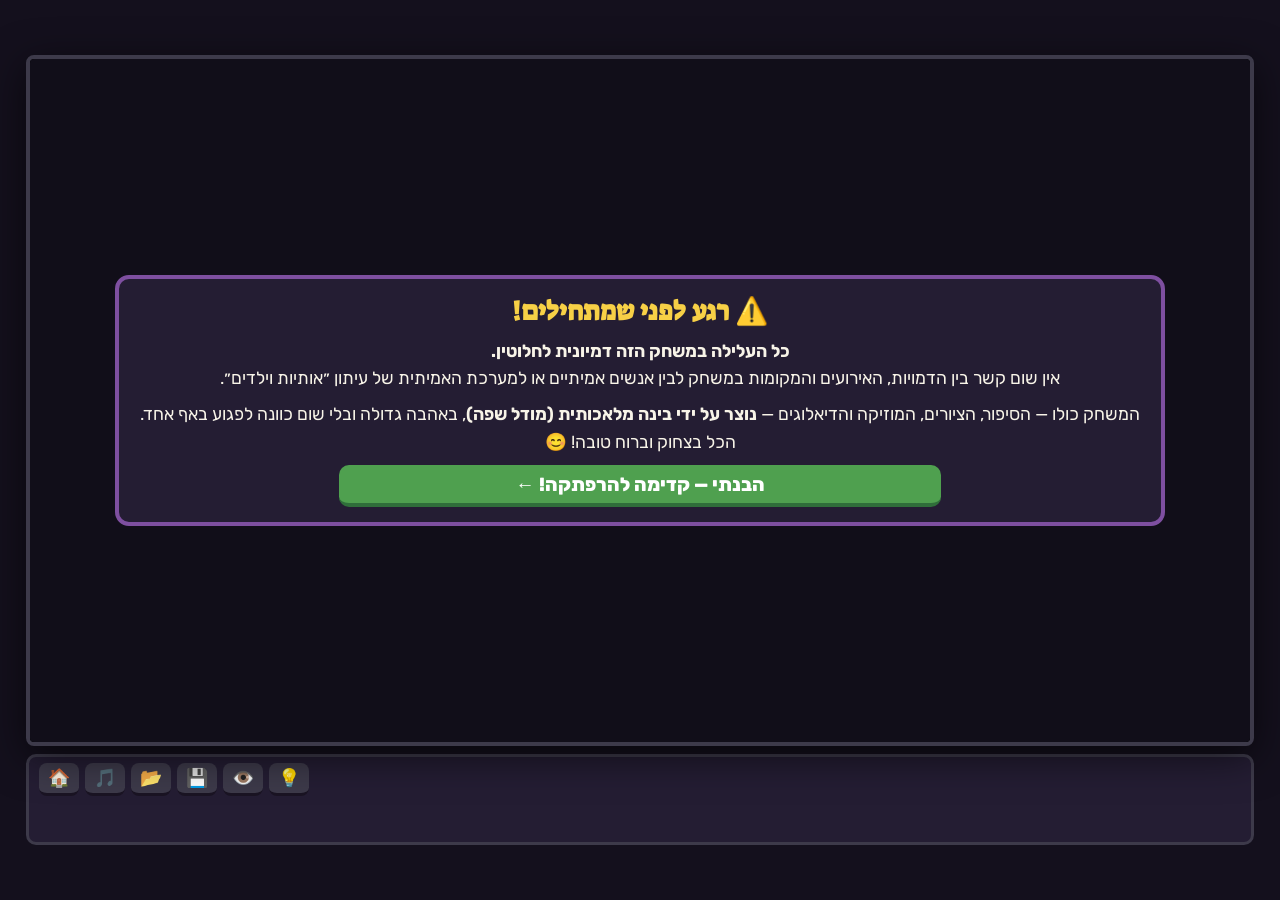
<file: index.html>
<!DOCTYPE html>
<html lang="he" dir="rtl">
<head>
<meta charset="UTF-8">
<meta name="viewport" content="width=device-width, initial-scale=1.0">
<title>אותיות וילדים: תעלומת הכתבה שנעלמה</title>
<meta name="description" content="משחק הרפתקאות פיקסל-ארט בעברית לילדים, בסגנון משחקי ההרפתקה של שנות ה-90. עלילה בדיונית לחלוטין, נוצר כולו בבינה מלאכותית.">
<link rel="preconnect" href="https://fonts.googleapis.com">
<link href="https://fonts.googleapis.com/css2?family=Rubik:wght@400;600;800&family=Suez+One&display=swap" rel="stylesheet">
<link rel="stylesheet" href="css/style.css">
</head>
<body>
<div id="stage">
  <canvas id="screen" width="320" height="180"></canvas>
  <div id="ui">
    <div id="hoverlabel"></div>
    <div id="toast"></div>
    <div id="dialog"><span id="dlg-name"></span><span id="dlg-text"></span><span id="dlg-more">▼</span></div>
    <div id="choices"></div>

    <!-- disclaimer screen -->
    <div class="screen" id="screen-disclaimer">
      <div class="panel">
        <h2>⚠️ רגע לפני שמתחילים!</h2>
        <p><b>כל העלילה במשחק הזה דמיונית לחלוטין.</b><br>
        אין שום קשר בין הדמויות, האירועים והמקומות במשחק לבין אנשים אמיתיים או למערכת האמיתית של עיתון ״אותיות וילדים״.</p>
        <p>המשחק כולו — הסיפור, הציורים, המוזיקה והדיאלוגים — <b>נוצר על ידי בינה מלאכותית (מודל שפה)</b>, באהבה גדולה ובלי שום כוונה לפגוע באף אחד. הכל בצחוק וברוח טובה! 😊</p>
        <button id="btn-disclaimer-ok">הבנתי — קדימה להרפתקה! ←</button>
      </div>
    </div>

    <!-- title screen -->
    <div class="screen" id="screen-title">
      <div class="panel title-panel">
        <div class="title-logo">אותיות וילדים</div>
        <div class="title-sub">תעלומת הכתבה שנעלמה 🗞️</div>
        <div class="title-tag">הרפתקת פיקסלים לכל המשפחה, בהשראת משחקי ההרפתקה של שנות ה-90</div>
        <button id="btn-new">🎮 משחק חדש</button>
        <button id="btn-continue" style="display:none">⏩ המשך משחק</button>
        <div class="title-credit">משחק בדיוני שנוצר כולו בבינה מלאכותית 🤖</div>
      </div>
    </div>

    <!-- win screen -->
    <div class="screen" id="screen-win">
      <div class="panel">
        <canvas id="win-canvas" width="320" height="180"></canvas>
        <h2>🎉 הגיליון יצא לדפוס! 🎉</h2>
        <p>בזכותך, קוראי ״אותיות וילדים״ יקבלו את העיתון בזמן —<br>וגם כתבה חדשה: <b>״נעם — גיבור המערכת!״</b></p>
        <p class="small">תזכורת: כל הסיפור דמיוני לגמרי ונוצר בבינה מלאכותית 🤖💛</p>
        <button id="btn-win-again">🏠 חזרה לתפריט</button>
      </div>
    </div>

    <!-- save/load modal -->
    <div class="screen" id="slots" style="display:none">
      <div class="panel">
        <h2 id="slots-title"></h2>
        <div id="slots-list"></div>
      </div>
    </div>
  </div>
</div>

<div id="hud">
  <div id="hud-top">
    <span id="roomname"></span>
    <span id="hud-btns">
      <button id="btn-hint" title="רמז">💡</button>
      <button id="btn-look" title="מבט (או קליק ימני)">👁️</button>
      <button id="btn-save" title="שמירה">💾</button>
      <button id="btn-load" title="טעינה">📂</button>
      <button id="btn-music" title="מוזיקה">🎵</button>
      <button id="btn-menu" title="תפריט">🏠</button>
    </span>
  </div>
  <div id="inv-items"></div>
</div>

<!-- core -->
<script src="js/art.js"></script>
<script src="js/audio.js"></script>
<script src="js/sprites_core.js"></script>
<!-- sprites -->
<script src="js/sprites/rivka.js"></script>
<script src="js/sprites/gila.js"></script>
<script src="js/sprites/dovi.js"></script>
<script src="js/sprites/yossi.js"></script>
<script src="js/sprites/hana.js"></script>
<script src="js/sprites/shimon.js"></script>
<script src="js/sprites/benny.js"></script>
<script src="js/sprites/cat.js"></script>
<script src="js/sprites/pigeon.js"></script>
<script src="js/sprites/dog.js"></script>
<!-- engine + game -->
<script src="js/engine.js"></script>
<script src="js/game.js"></script>
<!-- music -->
<script src="js/music/title.js"></script>
<script src="js/music/office.js"></script>
<script src="js/music/lobby.js"></script>
<script src="js/music/newsroom.js"></script>
<script src="js/music/kitchen.js"></script>
<script src="js/music/design.js"></script>
<script src="js/music/meeting.js"></script>
<script src="js/music/archive.js"></script>
<script src="js/music/roof.js"></script>
<script src="js/music/street.js"></script>
<script src="js/music/print.js"></script>
<script src="js/music/finale.js"></script>
<!-- room backgrounds -->
<script src="js/rooms/win_bg.js"></script>
<script src="js/rooms/office_bg.js"></script>
<script src="js/rooms/lobby_bg.js"></script>
<script src="js/rooms/newsroom_bg.js"></script>
<script src="js/rooms/kitchen_bg.js"></script>
<script src="js/rooms/design_bg.js"></script>
<script src="js/rooms/meeting_bg.js"></script>
<script src="js/rooms/archive_bg.js"></script>
<script src="js/rooms/roof_bg.js"></script>
<script src="js/rooms/street_bg.js"></script>
<script src="js/rooms/print_bg.js"></script>
<!-- rooms -->
<script src="js/rooms/office.js"></script>
<script src="js/rooms/lobby.js"></script>
<script src="js/rooms/newsroom.js"></script>
<script src="js/rooms/kitchen.js"></script>
<script src="js/rooms/design.js"></script>
<script src="js/rooms/meeting.js"></script>
<script src="js/rooms/archive.js"></script>
<script src="js/rooms/roof.js"></script>
<script src="js/rooms/street.js"></script>
<script src="js/rooms/print.js"></script>
</body>
</html>
</file>
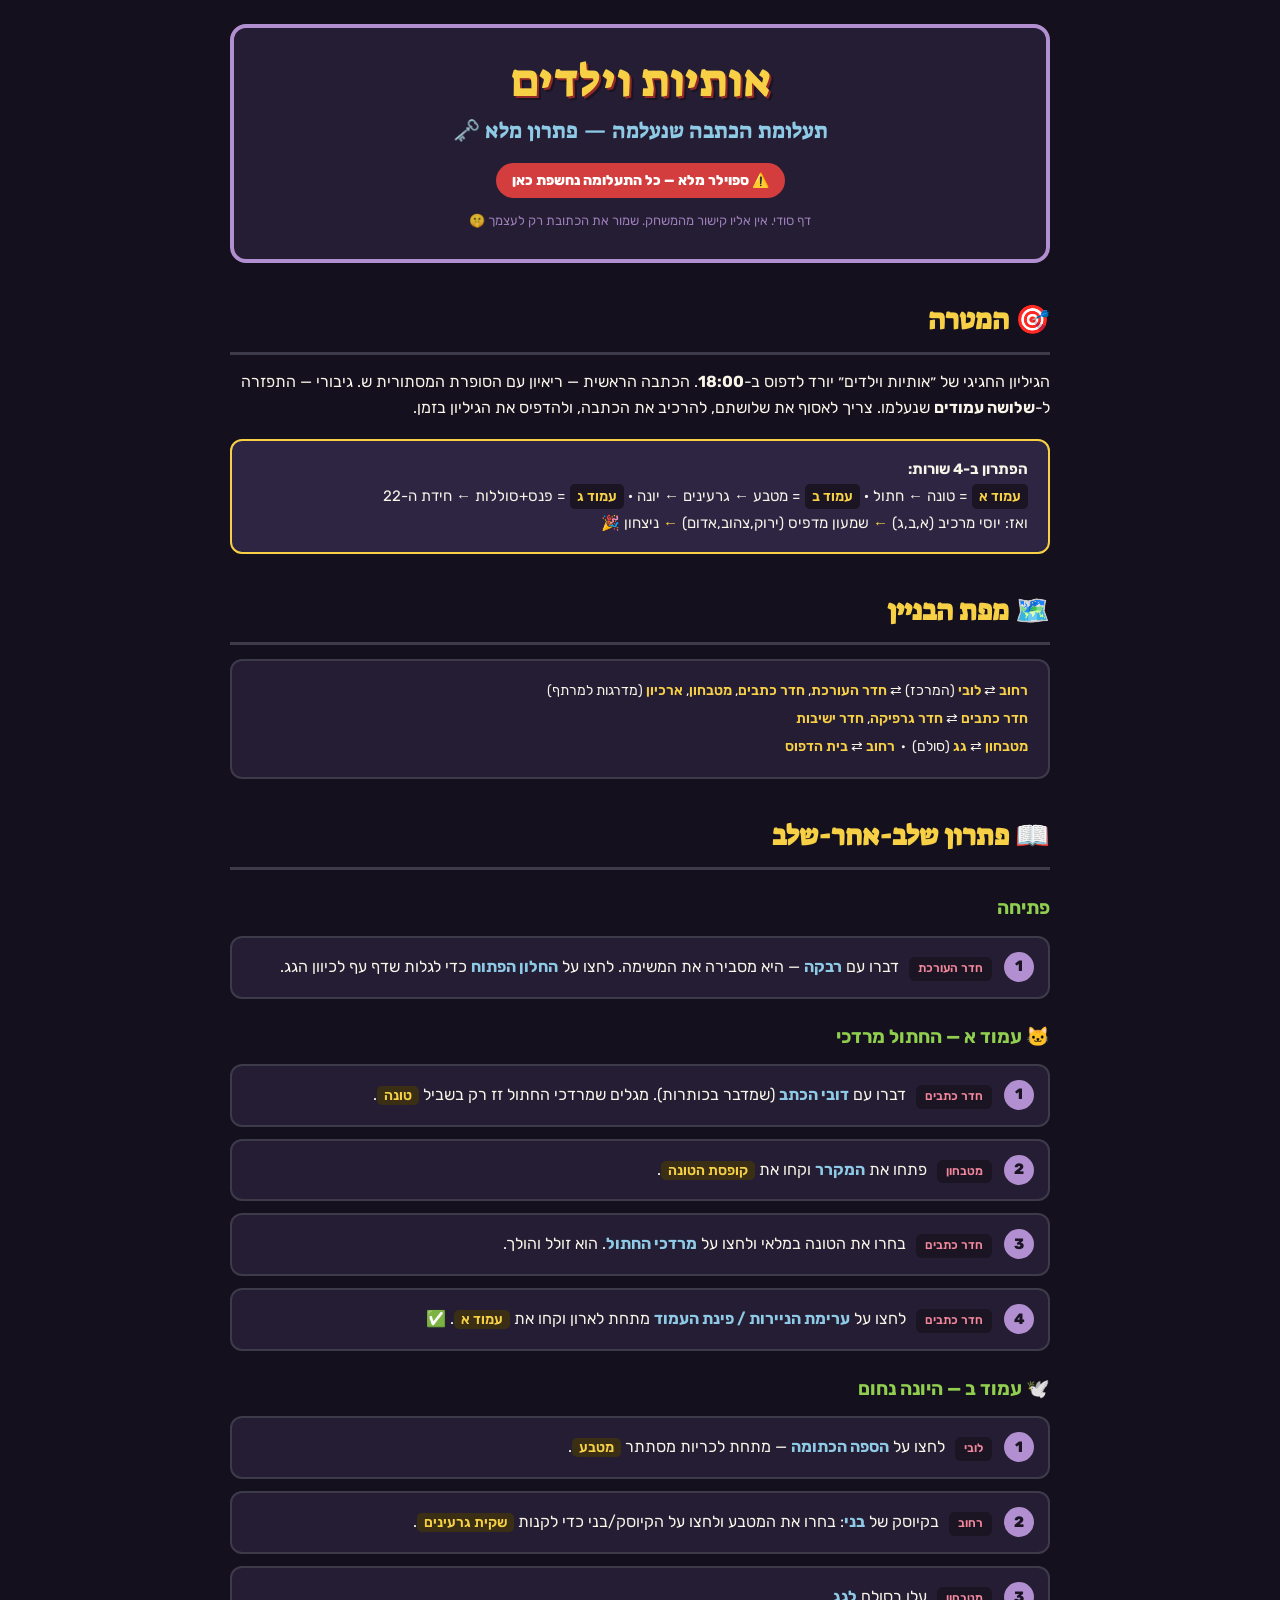
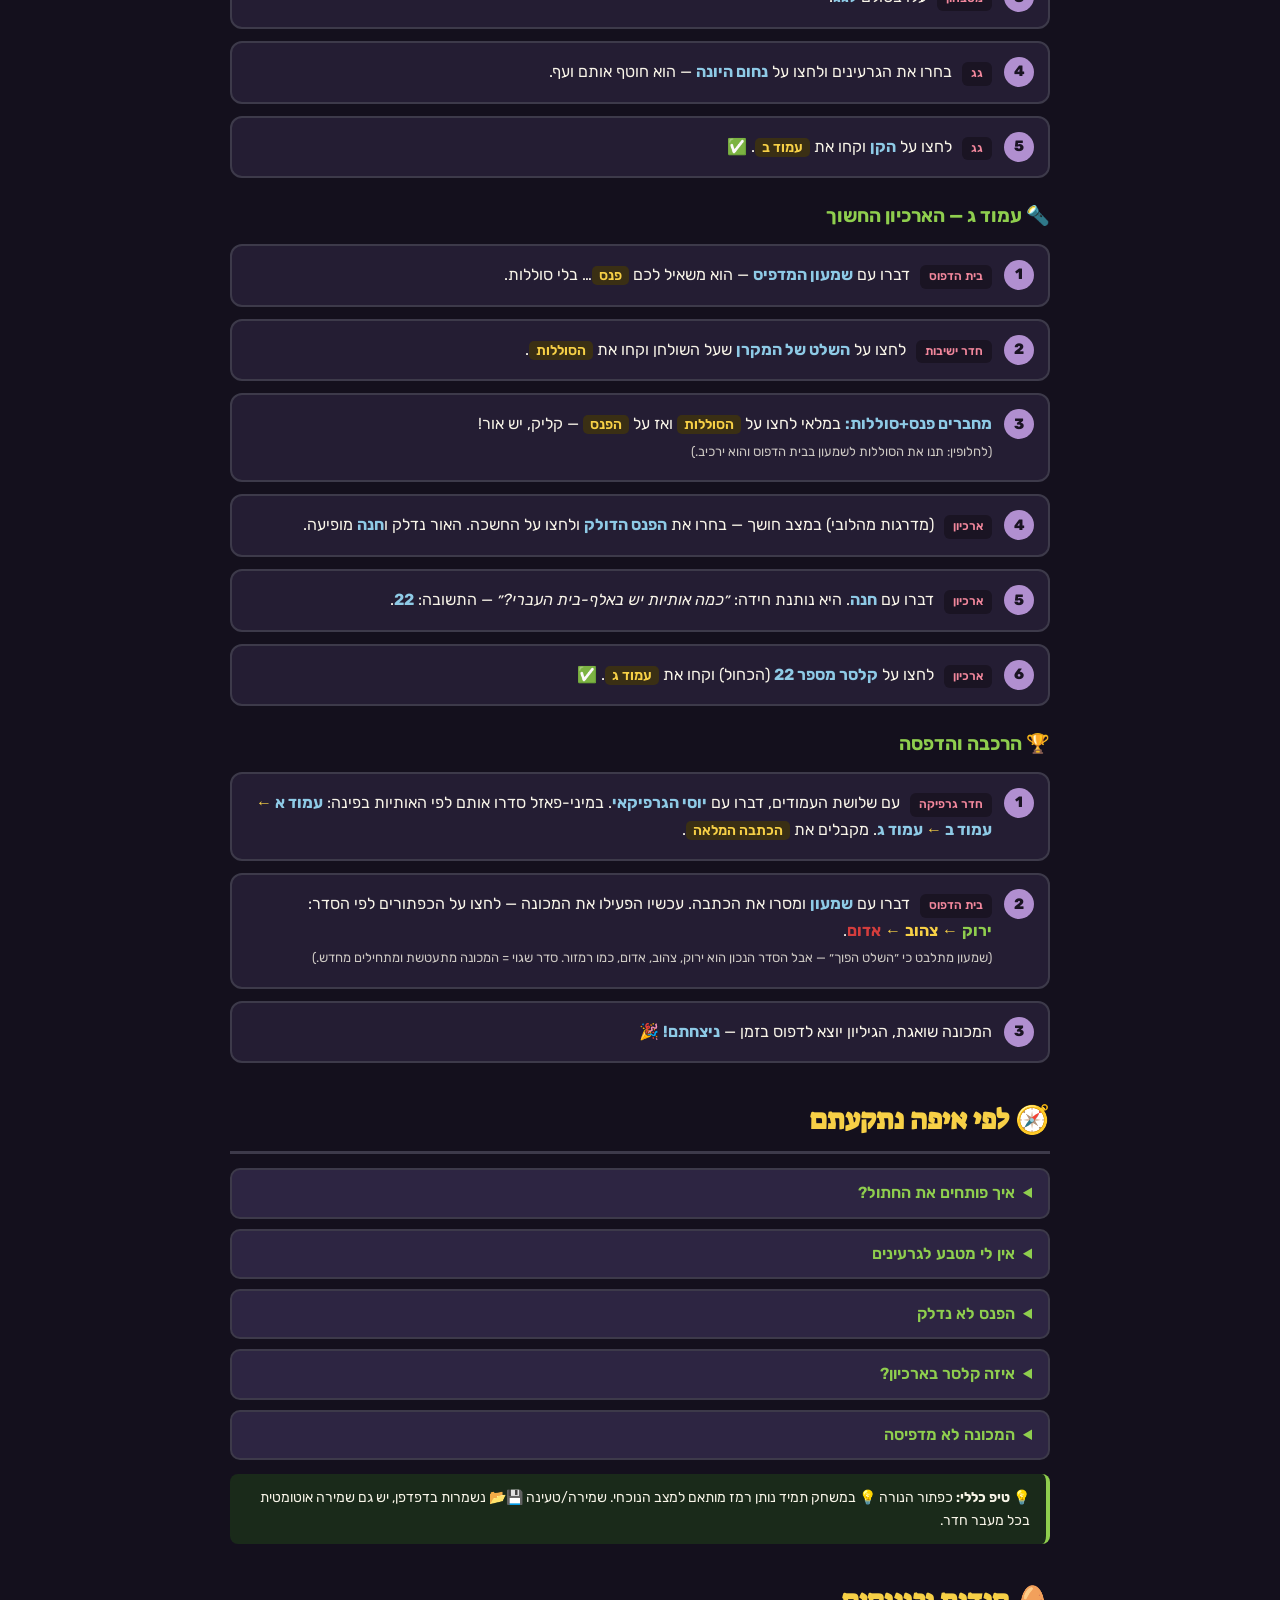
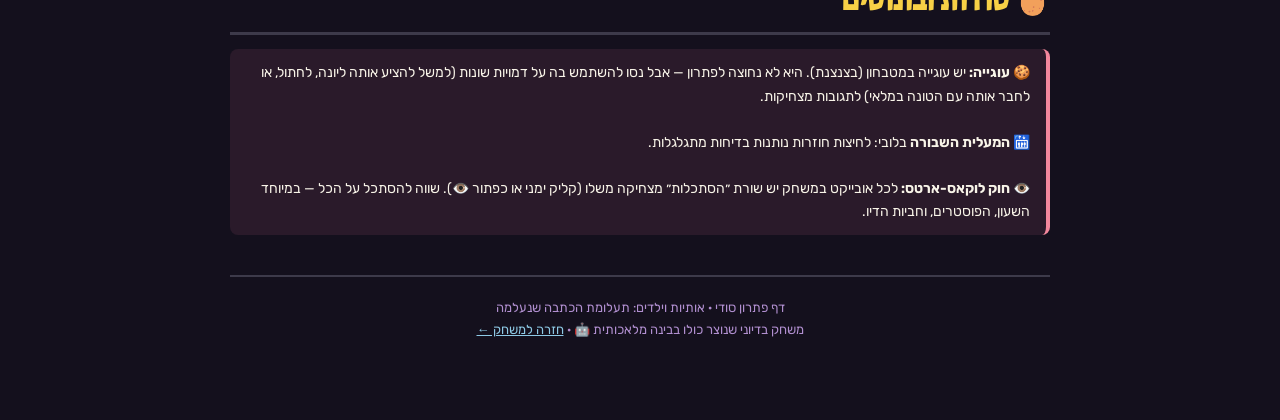
<file: solution.html>
<!DOCTYPE html>
<html lang="he" dir="rtl">
<head>
<meta charset="UTF-8">
<meta name="viewport" content="width=device-width, initial-scale=1.0">
<meta name="robots" content="noindex, nofollow">
<title>פתרון מלא — אותיות וילדים: תעלומת הכתבה שנעלמה</title>
<link rel="preconnect" href="https://fonts.googleapis.com">
<link href="https://fonts.googleapis.com/css2?family=Rubik:wght@400;600;800&family=Suez+One&display=swap" rel="stylesheet">
<style>
  :root{
    --bg:#14101d; --panel:#241d33; --panel2:#2d2542; --line:#3d3a4a;
    --gold:#f7d046; --purple:#b18fd0; --green:#8fce4e; --sky:#8ecae6; --pink:#f2879c; --red:#d43d3d;
    --ink:#f8f4e8;
  }
  *{ box-sizing:border-box; margin:0; padding:0; }
  body{
    background:var(--bg); color:var(--ink);
    font-family:'Rubik',sans-serif; line-height:1.65;
    padding:24px 16px 80px; direction:rtl;
  }
  .wrap{ max-width:820px; margin:0 auto; }
  header{
    text-align:center; padding:28px 18px; margin-bottom:24px;
    background:var(--panel); border:4px solid var(--purple); border-radius:16px;
  }
  .logo{ font-family:'Suez One'; font-size:clamp(28px,7vw,46px); color:var(--gold);
    text-shadow:2px 2px 0 #932828, 4px 4px 0 #1a1423; line-height:1.1; }
  .sub{ font-family:'Suez One'; font-size:clamp(15px,4vw,22px); color:var(--sky); margin-top:6px; }
  .spoiler-tag{ display:inline-block; margin-top:14px; background:var(--red); color:#fff;
    font-weight:800; padding:6px 16px; border-radius:20px; font-size:14px; }
  .secret{ margin-top:12px; font-size:13px; color:var(--purple); opacity:.85; }

  h2{ font-family:'Suez One'; color:var(--gold); font-size:clamp(20px,5vw,28px);
    margin:34px 0 14px; padding-bottom:8px; border-bottom:3px solid var(--line); }
  h3{ color:var(--green); font-size:19px; margin:22px 0 8px; }
  p{ margin:8px 0; }
  a{ color:var(--sky); }

  .tldr{ background:var(--panel2); border:2px solid var(--gold); border-radius:12px;
    padding:16px 20px; margin:18px 0; font-size:15px; }
  .tldr code{ background:#1a1423; color:var(--gold); padding:1px 7px; border-radius:5px;
    font-family:'Rubik'; font-weight:600; font-size:14px; display:inline-block; margin:2px 0; }

  ol.steps{ list-style:none; counter-reset:step; padding:0; }
  ol.steps > li{ counter-increment:step; position:relative;
    background:var(--panel); border:2px solid var(--line); border-radius:12px;
    padding:16px 18px 16px 18px; margin:12px 0; padding-inline-start:56px; }
  ol.steps > li::before{ content:counter(step); position:absolute; inset-inline-start:14px; top:14px;
    width:30px; height:30px; background:var(--purple); color:#1a1423; font-weight:800;
    border-radius:50%; display:grid; place-items:center; font-size:15px; }
  li b{ color:var(--sky); }
  .loc{ display:inline-block; background:#1a1423; color:var(--pink); font-size:12px; font-weight:600;
    padding:2px 9px; border-radius:6px; margin-inline-end:6px; }
  .item{ background:#3a2f14; color:var(--gold); font-weight:600; padding:1px 7px; border-radius:5px; font-size:14px; }
  .arrow{ color:var(--gold); font-weight:800; }

  .map{ background:var(--panel); border:2px solid var(--line); border-radius:12px; padding:16px 20px;
    font-size:14px; line-height:2; }
  .map .room{ color:var(--gold); font-weight:600; }

  details.hint{ background:var(--panel2); border:2px solid var(--line); border-radius:10px;
    padding:10px 16px; margin:10px 0; }
  details.hint summary{ cursor:pointer; color:var(--green); font-weight:600; }
  details.hint[open]{ border-color:var(--green); }

  .note{ background:#1a2a1a; border-inline-start:4px solid var(--green); border-radius:8px;
    padding:12px 16px; margin:14px 0; font-size:14px; }
  .easter{ background:#2a1a2a; border-inline-start:4px solid var(--pink); border-radius:8px;
    padding:12px 16px; margin:14px 0; font-size:14px; }
  footer{ text-align:center; margin-top:40px; padding-top:20px; border-top:2px solid var(--line);
    font-size:13px; color:var(--purple); }
  kbd{ background:#1a1423; border:1px solid var(--line); border-bottom-width:2px; border-radius:5px;
    padding:1px 7px; font-family:'Rubik'; font-size:13px; }
</style>
</head>
<body>
<div class="wrap">

<header>
  <div class="logo">אותיות וילדים</div>
  <div class="sub">תעלומת הכתבה שנעלמה — פתרון מלא 🗝️</div>
  <div class="spoiler-tag">⚠️ ספוילר מלא — כל התעלומה נחשפת כאן</div>
  <div class="secret">דף סודי. אין אליו קישור מהמשחק. שמור את הכתובת רק לעצמך 🤫</div>
</header>

<h2>🎯 המטרה</h2>
<p>הגיליון החגיגי של ״אותיות וילדים״ יורד לדפוס ב-<b>18:00</b>. הכתבה הראשית — ריאיון עם הסופרת המסתורית ש. גיבורי — התפזרה ל-<b>שלושה עמודים</b> שנעלמו. צריך לאסוף את שלושתם, להרכיב את הכתבה, ולהדפיס את הגיליון בזמן.</p>

<div class="tldr">
<b>הפתרון ב-4 שורות:</b><br>
<code>עמוד א</code> = טונה ← חתול · <code>עמוד ב</code> = מטבע ← גרעינים ← יונה · <code>עמוד ג</code> = פנס+סוללות ← חידת ה-22<br>
ואז: יוסי מרכיב (א,ב,ג) <span class="arrow">←</span> שמעון מדפיס (ירוק,צהוב,אדום) <span class="arrow">←</span> ניצחון 🎉
</div>

<h2>🗺️ מפת הבניין</h2>
<div class="map">
<span class="room">רחוב</span> ⇄ <span class="room">לובי</span> (המרכז) ⇄ <span class="room">חדר העורכת</span>, <span class="room">חדר כתבים</span>, <span class="room">מטבחון</span>, <span class="room">ארכיון</span> (מדרגות למרתף)<br>
<span class="room">חדר כתבים</span> ⇄ <span class="room">חדר גרפיקה</span>, <span class="room">חדר ישיבות</span><br>
<span class="room">מטבחון</span> ⇄ <span class="room">גג</span> (סולם) &nbsp;·&nbsp; <span class="room">רחוב</span> ⇄ <span class="room">בית הדפוס</span>
</div>

<h2>📖 פתרון שלב-אחר-שלב</h2>

<h3>פתיחה</h3>
<ol class="steps">
<li><span class="loc">חדר העורכת</span> דברו עם <b>רבקה</b> — היא מסבירה את המשימה. לחצו על <b>החלון הפתוח</b> כדי לגלות שדף עף לכיוון הגג.</li>
</ol>

<h3>🐱 עמוד א — החתול מרדכי</h3>
<ol class="steps">
<li><span class="loc">חדר כתבים</span> דברו עם <b>דובי הכתב</b> (שמדבר בכותרות). מגלים שמרדכי החתול זז רק בשביל <span class="item">טונה</span>.</li>
<li><span class="loc">מטבחון</span> פתחו את <b>המקרר</b> וקחו את <span class="item">קופסת הטונה</span>.</li>
<li><span class="loc">חדר כתבים</span> בחרו את הטונה במלאי ולחצו על <b>מרדכי החתול</b>. הוא זולל והולך.</li>
<li><span class="loc">חדר כתבים</span> לחצו על <b>ערימת הניירות / פינת העמוד</b> מתחת לארון וקחו את <span class="item">עמוד א</span>. ✅</li>
</ol>

<h3>🕊️ עמוד ב — היונה נחום</h3>
<ol class="steps">
<li><span class="loc">לובי</span> לחצו על <b>הספה הכתומה</b> — מתחת לכריות מסתתר <span class="item">מטבע</span>.</li>
<li><span class="loc">רחוב</span> בקיוסק של <b>בני</b>: בחרו את המטבע ולחצו על הקיוסק/בני כדי לקנות <span class="item">שקית גרעינים</span>.</li>
<li><span class="loc">מטבחון</span> עלו בסולם <b>לגג</b>.</li>
<li><span class="loc">גג</span> בחרו את הגרעינים ולחצו על <b>נחום היונה</b> — הוא חוטף אותם ועף.</li>
<li><span class="loc">גג</span> לחצו על <b>הקן</b> וקחו את <span class="item">עמוד ב</span>. ✅</li>
</ol>

<h3>🔦 עמוד ג — הארכיון החשוך</h3>
<ol class="steps">
<li><span class="loc">בית הדפוס</span> דברו עם <b>שמעון המדפיס</b> — הוא משאיל לכם <span class="item">פנס</span>… בלי סוללות.</li>
<li><span class="loc">חדר ישיבות</span> לחצו על <b>השלט של המקרן</b> שעל השולחן וקחו את <span class="item">הסוללות</span>.</li>
<li><b>מחברים פנס+סוללות:</b> במלאי לחצו על <span class="item">הסוללות</span> ואז על <span class="item">הפנס</span> — קליק, יש אור! <br><span style="font-size:13px;opacity:.8">(לחלופין: תנו את הסוללות לשמעון בבית הדפוס והוא ירכיב.)</span></li>
<li><span class="loc">ארכיון</span> (מדרגות מהלובי) במצב חושך — בחרו את <b>הפנס הדולק</b> ולחצו על החשכה. האור נדלק ו<b>חנה</b> מופיעה.</li>
<li><span class="loc">ארכיון</span> דברו עם <b>חנה</b>. היא נותנת חידה: <i>״כמה אותיות יש באלף-בית העברי?״</i> — התשובה: <b>22</b>.</li>
<li><span class="loc">ארכיון</span> לחצו על <b>קלסר מספר 22</b> (הכחול) וקחו את <span class="item">עמוד ג</span>. ✅</li>
</ol>

<h3>🏆 הרכבה והדפסה</h3>
<ol class="steps">
<li><span class="loc">חדר גרפיקה</span> עם שלושת העמודים, דברו עם <b>יוסי הגרפיקאי</b>. במיני-פאזל סדרו אותם לפי האותיות בפינה: <b>עמוד א <span class="arrow">←</span> עמוד ב <span class="arrow">←</span> עמוד ג</b>. מקבלים את <span class="item">הכתבה המלאה</span>.</li>
<li><span class="loc">בית הדפוס</span> דברו עם <b>שמעון</b> ומסרו את הכתבה. עכשיו הפעילו את המכונה — לחצו על הכפתורים לפי הסדר:<br>
<b style="color:var(--green)">ירוק</b> <span class="arrow">←</span> <b style="color:var(--gold)">צהוב</b> <span class="arrow">←</span> <b style="color:var(--red)">אדום</b>.<br>
<span style="font-size:13px;opacity:.8">(שמעון מתלבט כי ״השלט הפוך״ — אבל הסדר הנכון הוא ירוק, צהוב, אדום, כמו רמזור. סדר שגוי = המכונה מתעטשת ומתחילים מחדש.)</span></li>
<li>המכונה שואגת, הגיליון יוצא לדפוס בזמן — <b>ניצחתם!</b> 🎉</li>
</ol>

<h2>🧭 לפי איפה נתקעתם</h2>
<details class="hint"><summary>איך פותחים את החתול?</summary>קודם צריך לדעת שהוא אוהב טונה — זה מדובי בחדר כתבים. הטונה עצמה במקרר במטבחון.</details>
<details class="hint"><summary>אין לי מטבע לגרעינים</summary>המטבע מתחת לכריות הספה הכתומה בלובי. לחצו עליה.</details>
<details class="hint"><summary>הפנס לא נדלק</summary>צריך סוללות — הן בתוך השלט של המקרן בחדר הישיבות. אחר כך מחברים סוללות←פנס במלאי, או דרך שמעון.</details>
<details class="hint"><summary>איזה קלסר בארכיון?</summary>מספר 22 (מספר האותיות באלף-בית העברי). קודם צריך לענות נכון לחנה.</details>
<details class="hint"><summary>המכונה לא מדפיסה</summary>קודם צריך את הכתבה המורכבת מיוסי. הסדר: ירוק, צהוב, אדום.</details>

<div class="note">
💡 <b>טיפ כללי:</b> כפתור הנורה 💡 במשחק תמיד נותן רמז מותאם למצב הנוכחי. שמירה/טעינה 💾📂 נשמרות בדפדפן, יש גם שמירה אוטומטית בכל מעבר חדר.
</div>

<h2>🥚 סודות ובונוסים</h2>
<div class="easter">
🍪 <b>עוגייה:</b> יש עוגייה במטבחון (בצנצנת). היא לא נחוצה לפתרון — אבל נסו להשתמש בה על דמויות שונות (למשל להציע אותה ליונה, לחתול, או לחבר אותה עם הטונה במלאי) לתגובות מצחיקות.<br><br>
🛗 <b>המעלית השבורה</b> בלובי: לחיצות חוזרות נותנות בדיחות מתגלגלות.<br><br>
👁️ <b>חוק לוקאס-ארטס:</b> לכל אובייקט במשחק יש שורת ״הסתכלות״ מצחיקה משלו (קליק ימני או כפתור 👁️). שווה להסתכל על הכל — במיוחד השעון, הפוסטרים, וחביות הדיו.
</div>

<footer>
דף פתרון סודי · אותיות וילדים: תעלומת הכתבה שנעלמה<br>
משחק בדיוני שנוצר כולו בבינה מלאכותית 🤖 · <a href="/">חזרה למשחק ←</a>
</footer>

</div>
</body>
</html>
</file>
<file: css/style.css>
:root{ --s:3; }
*{ box-sizing:border-box; margin:0; padding:0; user-select:none; -webkit-user-select:none; }
html,body{ height:100%; }
body{
  background:#14101d;
  display:flex; flex-direction:column; align-items:center; justify-content:center;
  font-family:'Rubik',sans-serif; color:#f8f4e8;
  gap:8px; padding:8px;
}
#stage{
  position:relative;
  width:min(96vw, calc((100vh - 120px) * 16 / 9));
  aspect-ratio:16/9;
  border:4px solid #3d3a4a; border-radius:8px;
  box-shadow:0 10px 40px rgba(0,0,0,.6);
  overflow:hidden;
  background:#000;
}
#screen{ width:100%; height:100%; image-rendering:pixelated; display:block; }
#ui{ position:absolute; inset:0; direction:rtl; }

#hoverlabel{
  display:none; position:absolute; transform:translateX(-50%);
  background:rgba(26,20,35,.92); color:#f7d046;
  padding:2px 10px; border-radius:6px; border:2px solid #f7d046;
  font-size:calc(5px * var(--s)); font-weight:600; pointer-events:none; white-space:nowrap; z-index:30;
}
#toast{
  position:absolute; top:4%; right:50%; transform:translateX(50%);
  background:rgba(79,160,79,.95); color:#fff; padding:4px 14px; border-radius:8px;
  font-size:calc(5px * var(--s)); font-weight:600; opacity:0; transition:opacity .3s; pointer-events:none; z-index:40;
}
#toast.show{ opacity:1; }

#dialog{
  display:none; position:absolute; bottom:3%; right:3%; left:3%;
  background:rgba(26,20,35,.94); border:3px solid #b18fd0; border-radius:10px;
  padding:calc(2.2px * var(--s)) calc(4px * var(--s));
  font-size:calc(5.4px * var(--s)); line-height:1.45; cursor:pointer; z-index:20;
}
#dlg-name{ font-weight:800; margin-left:.6em; }
#dlg-name::after{ content:':'; }
#dlg-more{ position:absolute; left:8px; bottom:2px; color:#b18fd0; animation:bob 1s infinite; font-size:calc(4px*var(--s)); }
@keyframes bob{ 50%{ transform:translateY(-3px);} }

#choices{
  display:none; position:absolute; bottom:3%; right:3%; left:3%;
  flex-direction:column; gap:6px; z-index:25;
}
#choices button{
  text-align:right; background:rgba(26,20,35,.94); color:#8ecae6;
  border:2px solid #3d6fb4; border-radius:8px; padding:calc(1.6px*var(--s)) calc(3px*var(--s));
  font-family:'Rubik'; font-size:calc(5px * var(--s)); cursor:pointer;
}
#choices button:hover{ background:#274b7e; color:#fff; }

.screen{
  position:absolute; inset:0; display:flex; align-items:center; justify-content:center;
  background:rgba(20,16,29,.88); z-index:50; backdrop-filter:blur(2px);
}
.panel{
  max-width:86%; max-height:92%; overflow:auto; text-align:center;
  background:#241d33; border:4px solid #7e4fa0; border-radius:14px;
  padding:calc(4px * var(--s)) calc(5px * var(--s));
  display:flex; flex-direction:column; gap:calc(2.4px * var(--s)); align-items:center;
}
.panel h2{ font-family:'Suez One'; font-size:calc(7px * var(--s)); color:#f7d046; }
.panel p{ font-size:calc(4.6px * var(--s)); line-height:1.55; }
.panel p.small{ font-size:calc(3.6px * var(--s)); opacity:.8; }
.panel button{
  font-family:'Rubik'; font-weight:800; font-size:calc(5px * var(--s));
  background:#4fa04f; color:#fff; border:0; border-bottom:4px solid #2f6e3a;
  border-radius:10px; padding:calc(2px * var(--s)) calc(5px * var(--s)); cursor:pointer; min-width:60%;
}
.panel button:hover{ filter:brightness(1.1); }
.panel button.ghost{ background:#3d3a4a; border-bottom-color:#1a1423; }
.panel button:disabled{ opacity:.45; cursor:default; }
#win-canvas{ width:70%; image-rendering:pixelated; border-radius:8px; border:3px solid #f7d046; }

.title-logo{
  font-family:'Suez One'; font-size:calc(13px * var(--s)); line-height:1.05;
  color:#f7d046; text-shadow:calc(1px*var(--s)) calc(1px*var(--s)) 0 #932828, calc(2px*var(--s)) calc(2px*var(--s)) 0 #1a1423;
}
.title-sub{ font-family:'Suez One'; font-size:calc(6.4px * var(--s)); color:#8ecae6; }
.title-tag{ font-size:calc(3.8px * var(--s)); opacity:.85; }
.title-credit{ font-size:calc(3.4px * var(--s)); opacity:.7; }

#slots-list{ display:flex; flex-direction:column; gap:8px; width:100%; }

#hud{
  width:min(96vw, calc((100vh - 120px) * 16 / 9));
  background:#241d33; border:3px solid #3d3a4a; border-radius:10px;
  padding:6px 10px; direction:rtl; display:flex; flex-direction:column; gap:6px;
}
#hud-top{ display:flex; justify-content:space-between; align-items:center; }
#roomname{ font-family:'Suez One'; color:#f7d046; font-size:clamp(12px,2.2vw,18px); }
#hud-btns{ display:flex; gap:6px; }
#hud-btns button{
  background:#3d3a4a; border:0; border-bottom:3px solid #1a1423; border-radius:8px;
  font-size:clamp(14px,2vw,18px); padding:4px 9px; cursor:pointer;
}
#hud-btns button:hover{ background:#5c5b6e; }
#hud-btns button.active{ background:#f7d046; }
#inv-items{ display:flex; gap:6px; flex-wrap:wrap; min-height:34px; }
.inv-item{
  display:flex; align-items:center; gap:5px; cursor:pointer;
  background:#3d3a4a; border:2px solid transparent; border-radius:8px; padding:3px 8px;
  font-size:clamp(11px,1.8vw,14px);
}
.inv-item canvas{ width:24px; height:24px; image-rendering:pixelated; }
.inv-item:hover{ background:#5c5b6e; }
.inv-item.sel{ border-color:#f7d046; background:#5c5b6e; }
</file>
